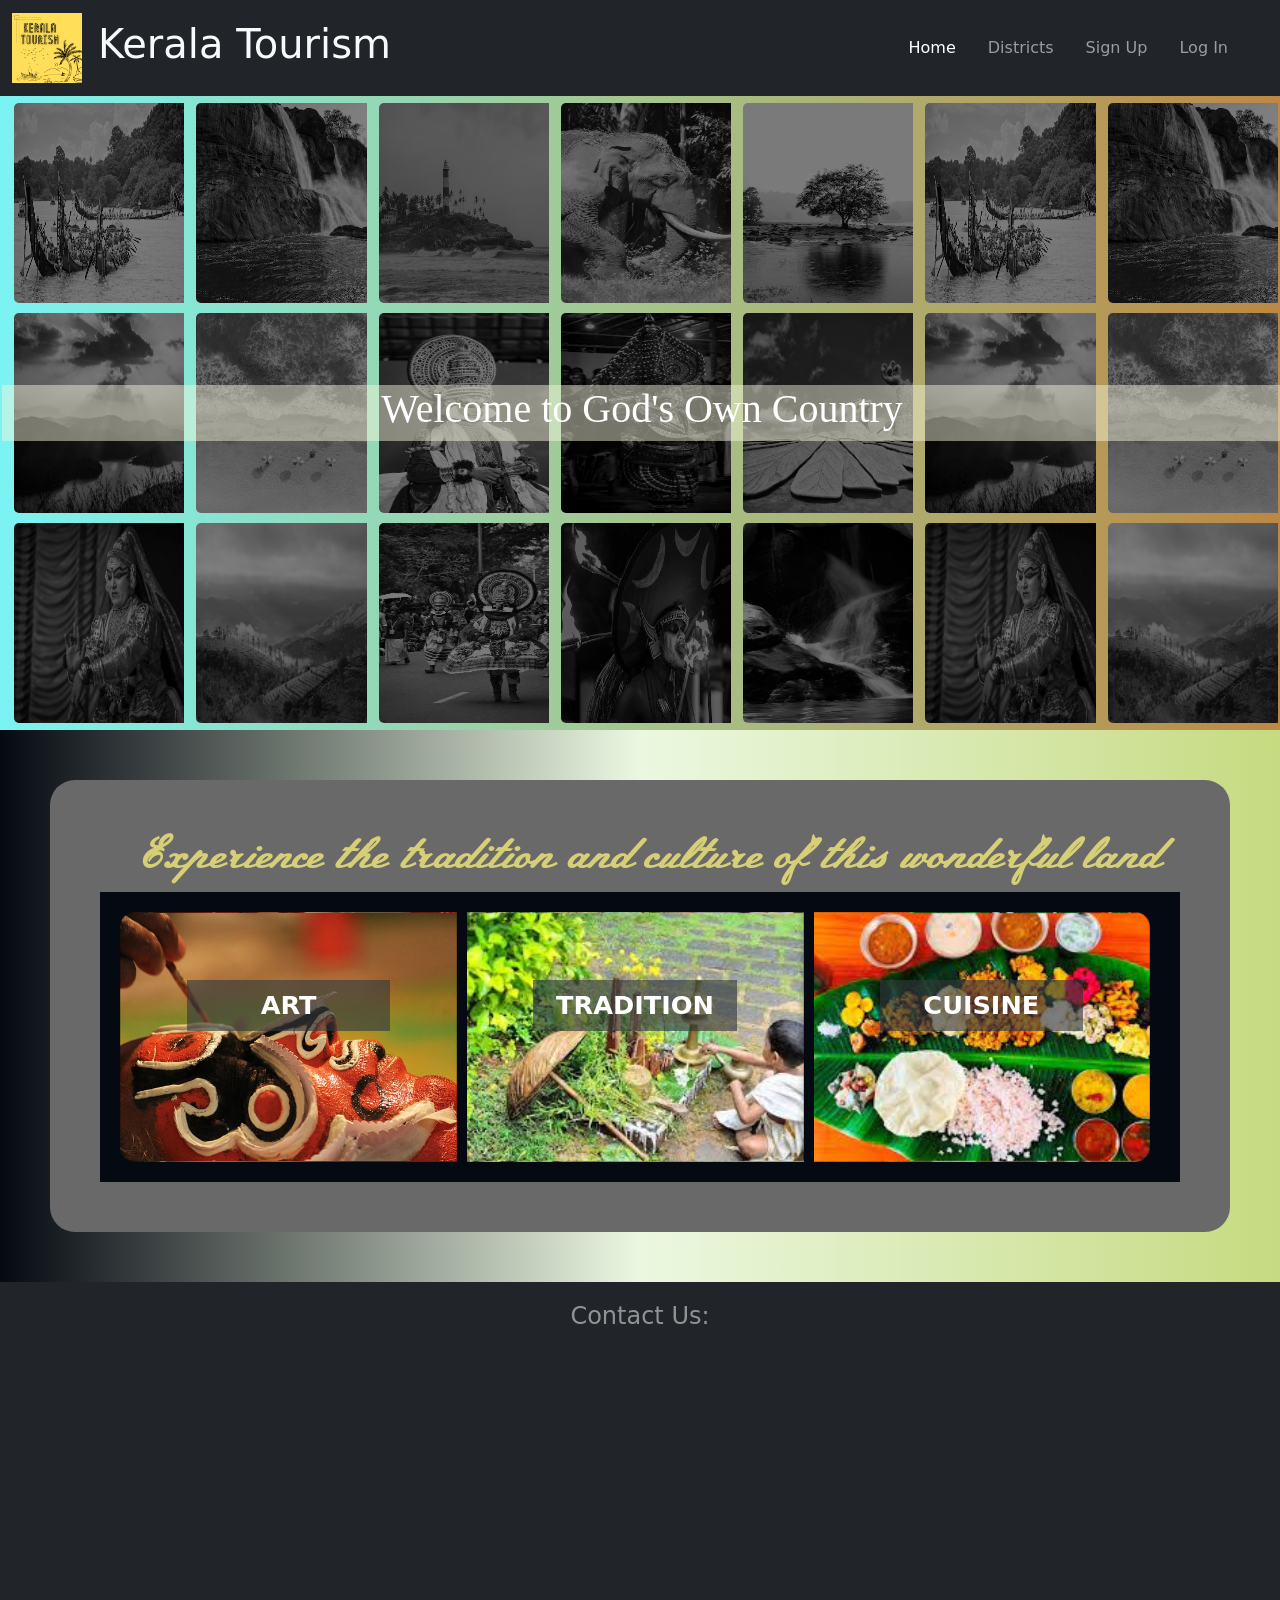
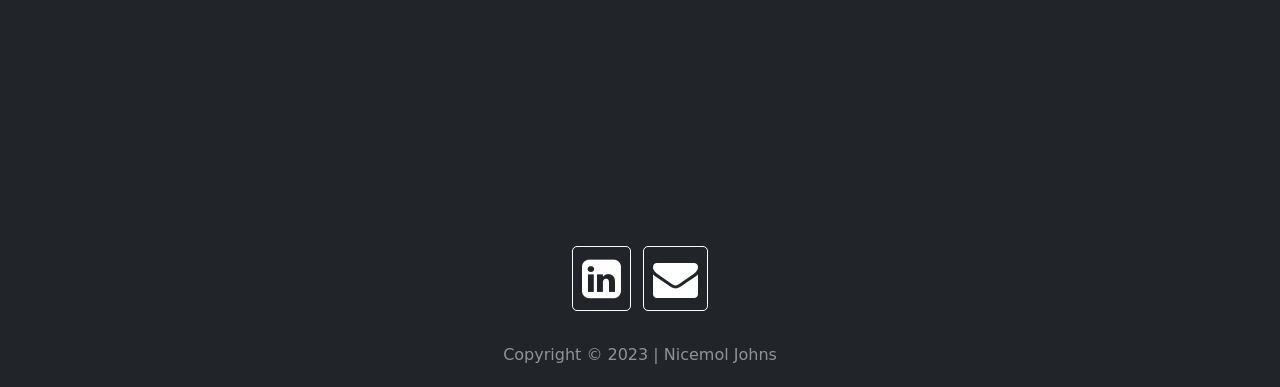
<file: index.html>
<!DOCTYPE html>
<html lang="en">
<head>
    <meta charset="UTF-8">
    <meta http-equiv="X-UA-Compatible" content="IE=edge">
    <meta name="viewport" content="width=device-width, initial-scale=1.0">
    <title>Kerala Tourism</title>
    <link href="https://cdn.jsdelivr.net/npm/bootstrap@5.0.2/dist/css/bootstrap.min.css" rel="stylesheet" integrity="sha384-EVSTQN3/azprG1Anm3QDgpJLIm9Nao0Yz1ztcQTwFspd3yD65VohhpuuCOmLASjC" crossorigin="anonymous">
    <script src="https://cdn.jsdelivr.net/npm/bootstrap@5.0.2/dist/js/bootstrap.bundle.min.js" integrity="sha384-MrcW6ZMFYlzcLA8Nl+NtUVF0sA7MsXsP1UyJoMp4YLEuNSfAP+JcXn/tWtIaxVXM" crossorigin="anonymous"></script>
    <link rel="stylesheet" href="./styles/style.css">
    <link rel="stylesheet" href="https://cdnjs.cloudflare.com/ajax/libs/font-awesome/4.7.0/css/font-awesome.min.css">
</head>
<body>
    <!-- Header -->
    <nav class="navbar navbar-expand-lg navbar-dark bg-dark ">
        <div class="container-fluid">
          <a class="navbar-brand" href="#"><img src="./images/backgrounds_home/Kerla (1).png" width="70" height="70"></a>
          <button class="navbar-toggler" type="button" data-bs-toggle="collapse" data-bs-target="#navbarTogglerDemo02" aria-controls="navbarTogglerDemo02" aria-expanded="false" aria-label="Toggle navigation">
            <span class="navbar-toggler-icon"></span>
          </button>
          <div class="collapse navbar-collapse adjust" id="navbarTogglerDemo02">
            <h1 class="text-light ">Kerala Tourism</h1>
            <ul class="navbar-nav me-3 ">
              <li class="nav-item pe-3">
                <a class="nav-link active" aria-current="page" href="#">Home</a>
              </li>
              <li class="nav-item pe-3">
                <a class="nav-link" href="./districts.html" >Districts</a>
              </li>
              <li class="nav-item pe-3">
                <a class="nav-link" href="./sign-up.html" >Sign Up</a>
              </li>
              <li class="nav-item pe-3">
                <a class="nav-link" href="./login.html" >Log In</a>
              </li>
            </ul>
          </div>
        </div>
      </nav>
    <!--\ Header -->  
    <!-- Image Grid -->
    <div class="container-fluid img-grid-bg">
      <div class="row gy-2">
        <div class="column">
          <img src="./images/backgrounds_home/pexels-titoni-thomas-8377242.jpg" alt="" height="200" width="200">
          <img src="./images/backgrounds_home/pexels-shafifotumcatcher-2378278.jpg" alt="" height="200" width="200">
          <img src="./images/backgrounds_home/pexels-sanoop-m-narayannan-11428111.jpg" alt="" height="200" width="200">
        </div>
        <div class="column">
          <img src="./images/backgrounds_home/pexels-poladiya-romit-10723286.jpg" alt="" height="200" width="200">
          <img src="./images/backgrounds_home/pexels-parthiban-v-5398766.jpg" alt="" height="200" width="200">
          <img src="./images/backgrounds_home/pexels-nandhu-kumar-13691355.jpg" alt="" height="200" width="200">
        </div>
        <div class="column">
          <img src="./images/backgrounds_home/pexels-joji-graison-10229156.jpg" alt="" height="200" width="200">
          <img src="./images/backgrounds_home/pexels-jithin-murali-8777268.jpg" alt="" height="200" width="200">
          <img src="./images/backgrounds_home/pexels-aneesh-s-3370598.jpg" alt="" height="200" width="200">
        </div>
        <div class="column">
          <img src="./images/backgrounds_home/pexels-christian-kunz-2499271.jpg" alt="" height="200" width="200">
          <img src="./images/backgrounds_home/pexels-akshay-anil-8282687.jpg" alt="" height="200" width="200">
          <img src="./images/backgrounds_home/pexels-arjun-mj-8893040.jpg" alt="" height="200" width="200">
        </div>
        <div class="column">
          <img src="./images/backgrounds_home/pexels-amal-abdulla-9396643.jpg" alt="" height="200" width="200">
          <img src="./images/backgrounds_home/pexels-prakash-u-12157048.jpg" alt="" height="200" width="200">
          <img src="./images/backgrounds_home/pexels-nandhu-kumar-1050604.jpg" alt="" height="200" width="200">
        </div>
        <div class="column">
          <img src="./images/backgrounds_home/pexels-titoni-thomas-8377242.jpg" alt="" height="200" width="200">
          <img src="./images/backgrounds_home/pexels-shafifotumcatcher-2378278.jpg" alt="" height="200" width="200">
          <img src="./images/backgrounds_home/pexels-sanoop-m-narayannan-11428111.jpg" alt="" height="200" width="200">
        </div>
        <div class="column">
          <img src="./images/backgrounds_home/pexels-poladiya-romit-10723286.jpg" alt="" height="200" width="200">
          <img src="./images/backgrounds_home/pexels-parthiban-v-5398766.jpg" alt="" height="200" width="200">
          <img src="./images/backgrounds_home/pexels-nandhu-kumar-13691355.jpg" alt="" height="200" width="200">
        </div>
        <div id="heading"><h1>Welcome to God's Own Country</h1></div>
      </div>
    </div>
    <!-- \Image Grid -->
    <!-- Aside Bar -->
    <div class="aside-bar">
      <div class="inner-aside">
        <div class="aside-content">
          <h3>Experience the tradition and culture of this wonderful land</h3>
          <div class="card-group">
            <div class="card part-1">
              <div class="card-body">
                <h5 class="card-title">ART</h5>
              </div>
            </div>
            <div class="card part-2">
              <div class="card-body">
                <h5 class="card-title">TRADITION</h5>
              </div>
            </div>
            <div class="card part-3">
              <div class="card-body">
                <h5 class="card-title">CUISINE</h5>
              </div>
            </div>
          </div>
        </div>
      </div>
    </div>
    <!-- /Aside Bar -->
    <!-- Footer -->
    <footer id="sticky-footer" class="flex-shrink-0 p-1 bg-dark text-white-50">
      <h4 class="text-center pt-3">Contact Us:</h4>
      <video autoplay muted loop width="500" height="500">
        <source src="./images/backgrounds_home/READY TO START YOUR JOURNEYt (1).mp4" type="video/mp4">
      </video>
      <div class="icon-box">
        <div class="app-icon">
            <a target="_blank" href="https://www.linkedin.com/in/nicemol-johns-62166a1aa?lipi=urn%3Ali%3Apage%3Ad_flagship3_profile_view_base_contact_details%3B9x70jCHPQQ2cM89bbK9k2g%3D%3D"><i class="fa fa-linkedin-square"></i></a>
            <a href="mailto:nicemoljohns@gmail.com" target="_blank"><i class="fa fa-envelope"></i></a>
        </div>
      </div>
      <br>
      <p class="text-center" style="padding-top: 8px;">Copyright &copy 2023 | Nicemol Johns</p>
   </footer>
    <!-- \Footer -->
    </body>
</body>
</html>
</file>
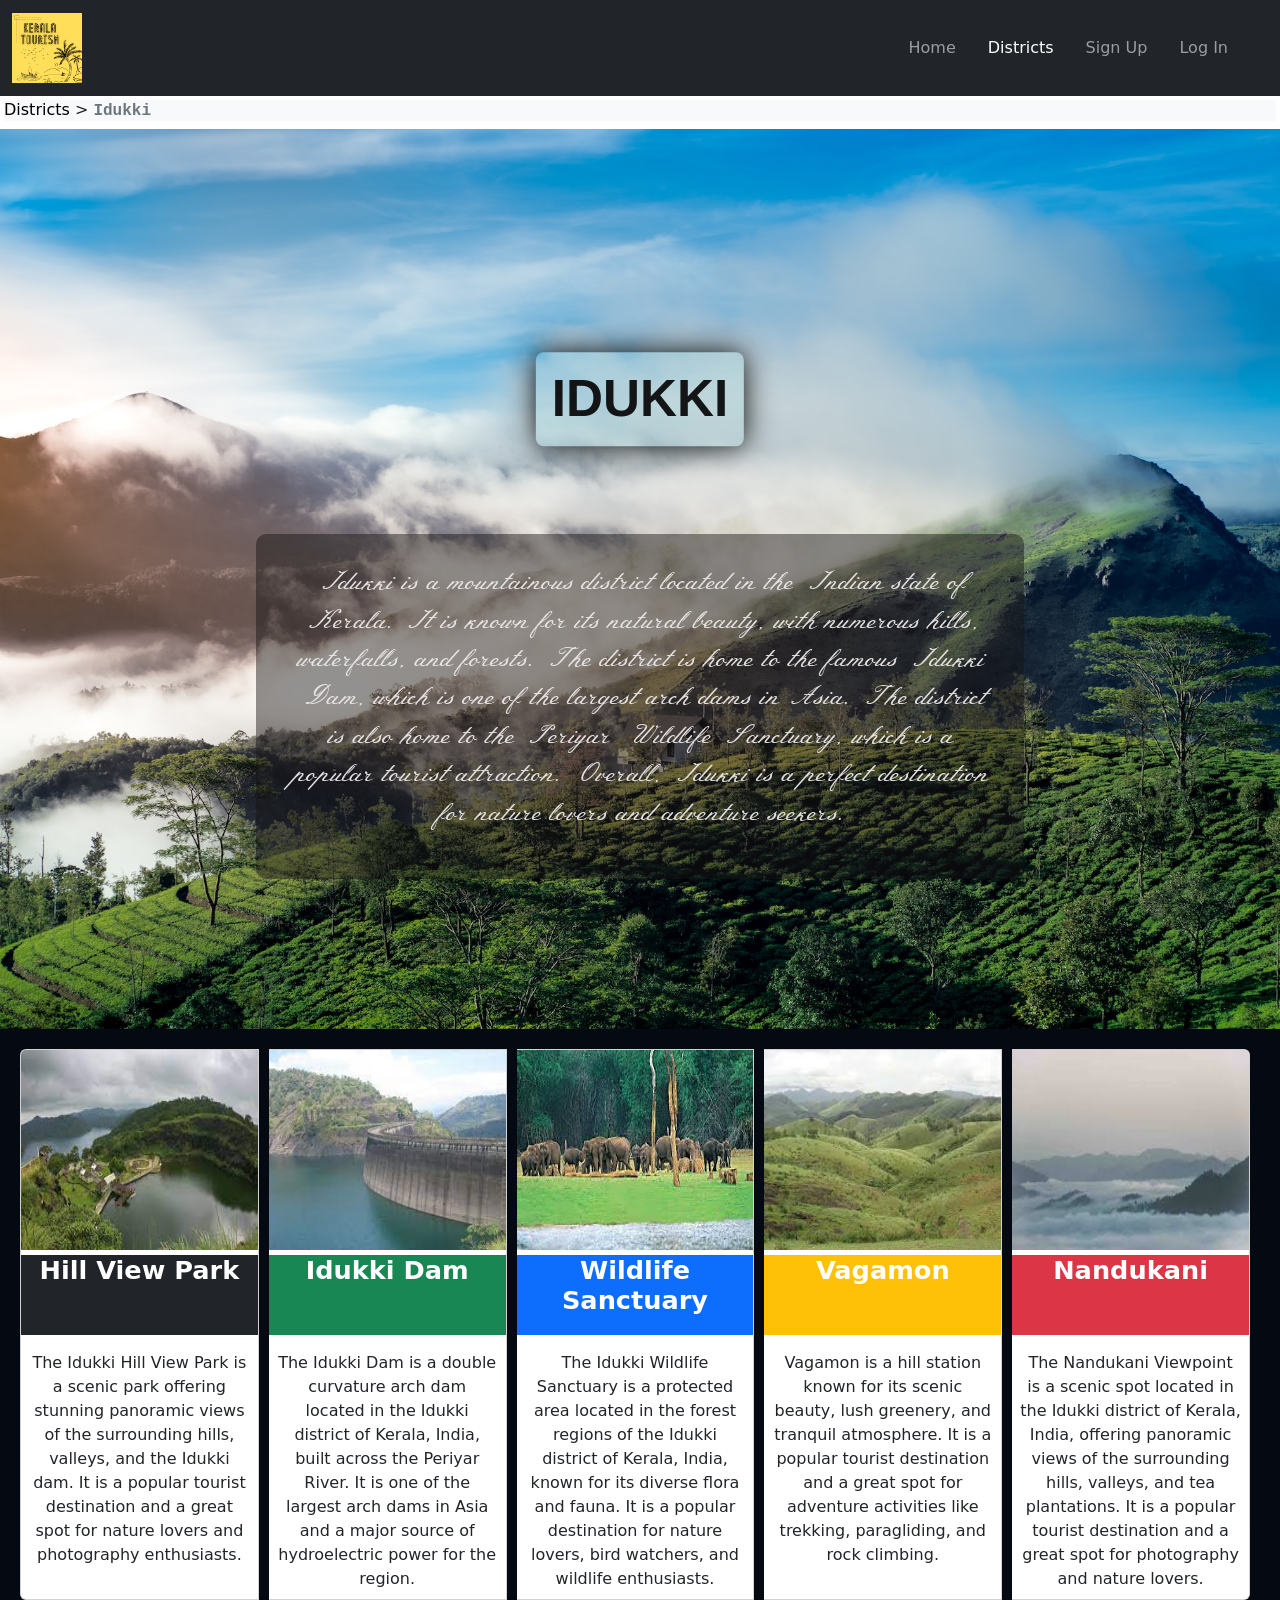
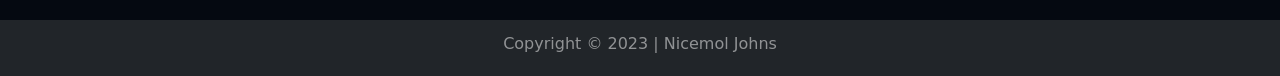
<file: idukki.html>
<!DOCTYPE html>
<html lang="en">
<head>
    <meta charset="UTF-8">
    <meta http-equiv="X-UA-Compatible" content="IE=edge">
    <meta name="viewport" content="width=device-width, initial-scale=1.0">
    <title>Idukki | Districts</title>
    <link rel="stylesheet" href="./styles/style.css">
    <link rel="stylesheet" href="./styles/indi_district.css">
    <link href="https://cdn.jsdelivr.net/npm/bootstrap@5.0.2/dist/css/bootstrap.min.css" rel="stylesheet" integrity="sha384-EVSTQN3/azprG1Anm3QDgpJLIm9Nao0Yz1ztcQTwFspd3yD65VohhpuuCOmLASjC" crossorigin="anonymous">
    <script src="https://cdn.jsdelivr.net/npm/bootstrap@5.0.2/dist/js/bootstrap.bundle.min.js" integrity="sha384-MrcW6ZMFYlzcLA8Nl+NtUVF0sA7MsXsP1UyJoMp4YLEuNSfAP+JcXn/tWtIaxVXM" crossorigin="anonymous"></script>
</head>
<body>
    <nav class="navbar navbar-expand-lg navbar-dark bg-dark">
        <div class="container-fluid">
          <a class="navbar-brand" href="#"><img src="./images/backgrounds_home/Kerla (1).png" width="70" height="70"></a>
          <button class="navbar-toggler" type="button" data-bs-toggle="collapse" data-bs-target="#navbarTogglerDemo02" aria-controls="navbarTogglerDemo02" aria-expanded="false" aria-label="Toggle navigation">
            <span class="navbar-toggler-icon"></span>
          </button>
          <div class="collapse navbar-collapse" id="navbarTogglerDemo02">
            <ul class="navbar-nav me-3 ">
              <li class="nav-item pe-3">
                <a class="nav-link" aria-current="page" href="./index.html">Home</a>
              </li>
              <li class="nav-item pe-3">
                <a class="nav-link active" href="./districts.html" >Districts</a>
              </li>
              <li class="nav-item pe-3">
                <a class="nav-link" href="./sign-up.html" >Sign Up</a>
              </li>
              <li class="nav-item pe-3">
                <a class="nav-link" href="./login.html" >Log In</a>
              </li>
            </ul>
          </div>
        </div>
      </nav>
    <div class="headtag text-dark p-0 m-1 bg-light ">
        <h6><a href="./districts.html" style="text-decoration: none;color:black;">Districts</a> > <b class="text-secondary font-monospace">Idukki</b> </h6>
    </div>
    <section class="sections" style="background-image: url(./images/districts/idukki/idukki.jpg);">
        <h1 >Idukki</h1>
        <div class="contents text-center mb-2">
            <p>Idukki is a mountainous district located in the Indian state of Kerala. It is known for its natural beauty, with numerous hills, waterfalls, and forests. The district is home to the famous Idukki Dam, which is one of the largest arch dams in Asia. The district is also home to the Periyar Wildlife Sanctuary, which is a popular tourist attraction. Overall, Idukki is a perfect destination for nature lovers and adventure seekers.</p>              
        </div>
    </section>
    <div class="card-group">
        <div class="card">
          <img class="card-img-top" src="./images/districts/idukki/HillViewPark.jpg" width="200" height="200" alt="Card image cap">
          <div class="card-body2">
            <h5 class="card-title bg-dark img-title">Hill View Park</h5>
            <p class="card-text p-2 text-center">The Idukki Hill View Park is a scenic park offering stunning panoramic views of the surrounding hills, valleys, and the Idukki dam. It is a popular tourist destination and a great spot for nature lovers and photography enthusiasts.</p>
          </div>
        </div>
        <div class="card">
          <img class="card-img-top" src="./images/districts/idukki/idukkiDam.jpg" width="200" height="200" alt="Card image cap">
          <div class="card-body2">
            <h5 class="card-title bg-success img-title">Idukki Dam</h5>
            <p class="card-text p-2 text-center">The Idukki Dam is a double curvature arch dam located in the Idukki district of Kerala, India, built across the Periyar River. It is one of the largest arch dams in Asia and a major source of hydroelectric power for the region.</p>
          </div>
        </div>
        <div class="card">
          <img class="card-img-top" src="./images/districts/idukki/idukkiWildLifeSanctuary.jpg" width="200" height="200" alt="Card image cap">
          <div class="card-body2">
            <h5 class="card-title bg-primary img-title">Wildlife Sanctuary</h5>
            <p class="card-text p-2 text-center">The Idukki Wildlife Sanctuary is a protected area located in the forest regions of the Idukki district of Kerala, India, known for its diverse flora and fauna. It is a popular destination for nature lovers, bird watchers, and wildlife enthusiasts.</p>
          </div>
        </div>
        <div class="card">
          <img class="card-img-top" src="./images/districts/idukki/vagamon.jpg" width="200" height="200" alt="Card image cap">
          <div class="card-body2">
            <h5 class="card-title bg-warning img-title">Vagamon</h5>
            <p class="card-text p-2 text-center">Vagamon is a hill station known for its scenic beauty, lush greenery, and tranquil atmosphere. It is a popular tourist destination and a great spot for adventure activities like trekking, paragliding, and rock climbing.</p>
          </div>
        </div>
        <div class="card">
          <img class="card-img-top" src="./images/districts/idukki/nandukani.jpg" width="200" height="200" alt="Card image cap">
          <div class="card-body2">
            <h5 class="card-title bg-danger img-title">Nandukani</h5>
            <p class="card-text p-2 text-center">The Nandukani Viewpoint is a scenic spot located in the Idukki district of Kerala, India, offering panoramic views of the surrounding hills, valleys, and tea plantations. It is a popular tourist destination and a great spot for photography and nature lovers.</p>
          </div>
        </div>
      </div>
      <footer id="sticky-footer" class="flex-shrink-0 p-1 bg-dark text-white-50">
        <!-- <div class="foot container text-center"> -->
         <p class="text-center" style="padding-top: 8px;">Copyright &copy 2023 | Nicemol Johns</p>
        <!-- </div> -->
     </footer>
</body>
</html>
</file>
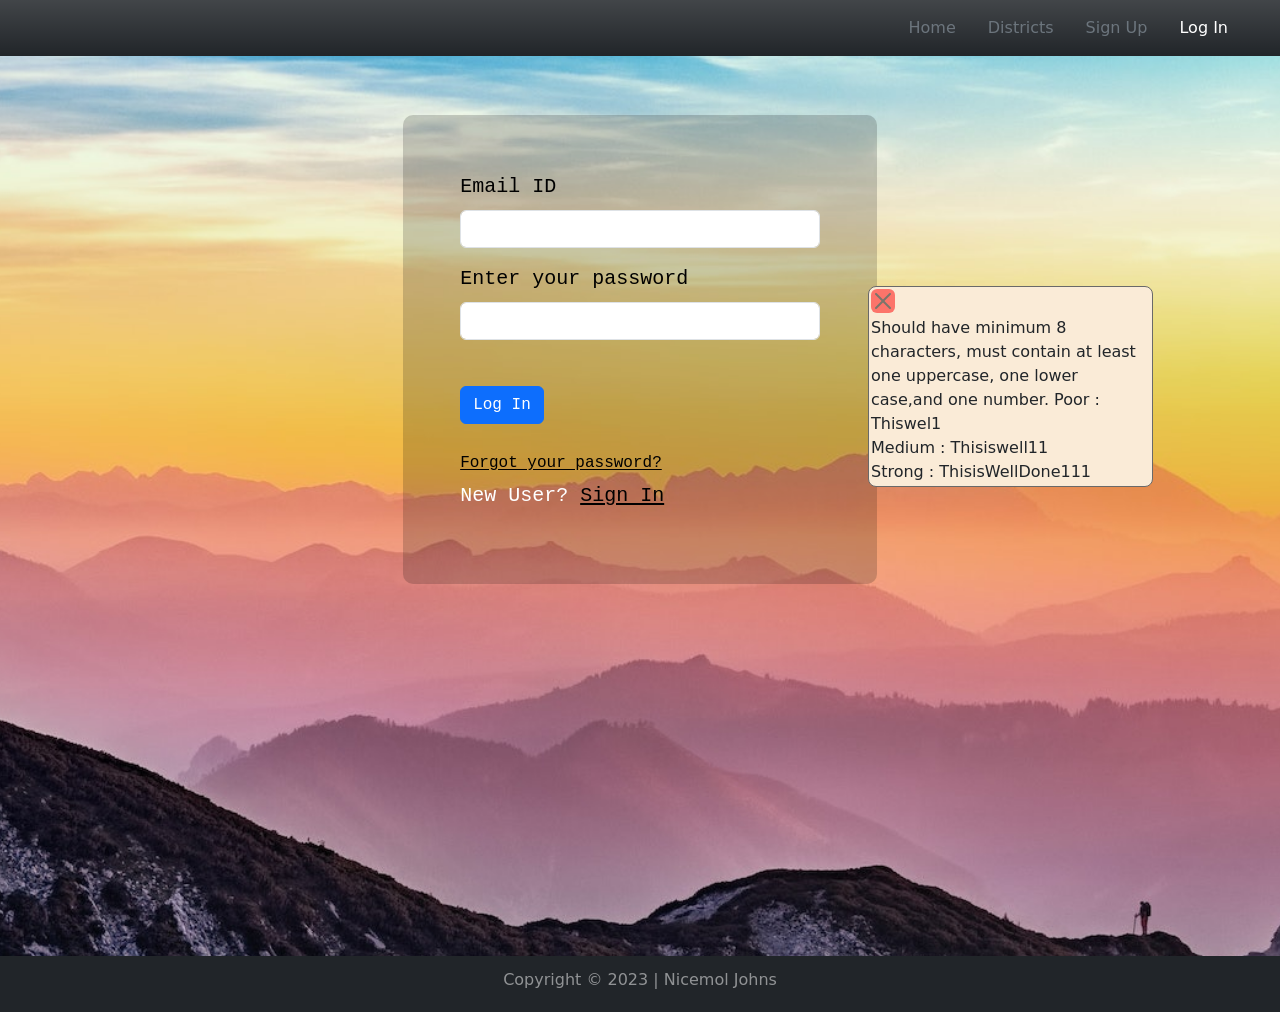
<file: login.html>
<!DOCTYPE html>
<html lang="en">
<head>
    <meta charset="UTF-8">
    <meta http-equiv="X-UA-Compatible" content="IE=edge">
    <meta name="viewport" content="width=device-width, initial-scale=1.0">
    <title>Log In</title>
    <link href="https://cdn.jsdelivr.net/npm/bootstrap@5.0.2/dist/css/bootstrap.min.css" rel="stylesheet" integrity="sha384-EVSTQN3/azprG1Anm3QDgpJLIm9Nao0Yz1ztcQTwFspd3yD65VohhpuuCOmLASjC" crossorigin="anonymous">
    <script src="https://cdn.jsdelivr.net/npm/bootstrap@5.0.2/dist/js/bootstrap.bundle.min.js" integrity="sha384-MrcW6ZMFYlzcLA8Nl+NtUVF0sA7MsXsP1UyJoMp4YLEuNSfAP+JcXn/tWtIaxVXM" crossorigin="anonymous"></script>
    <link rel="stylesheet" href="./styles/style.css">
    <link rel="stylesheet" href="./styles/login_signup.css">
</head>
<body>
  <div class="header">    
    <nav class="navbar navbar-expand-lg navbar-dark bg-dark bg-gradient">
    <div class="container-fluid">
      <button class="navbar-toggler" type="button" data-bs-toggle="collapse" data-bs-target="#navbarTogglerDemo02" aria-controls="navbarTogglerDemo02" aria-expanded="false" aria-label="Toggle navigation">
        <span class="navbar-toggler-icon"></span>
      </button>
      <div class="collapse navbar-collapse" id="navbarTogglerDemo02">
        <ul class="navbar-nav me-3 ">
          <li class="nav-item pe-3">
            <a class="nav-link text-secondary" aria-current="page" href="./index.html">Home</a>
          </li>
          <li class="nav-item pe-3">
            <a class="nav-link text-secondary" href="./districts.html" >Districts</a>
          </li>
          <li class="nav-item pe-3">
            <a class="nav-link text-secondary" href="./sign-up.html" >Sign Up</a>
          </li>
          <li class="nav-item pe-3">
            <a class="nav-link active" href="#" >Log In</a>
          </li>
        </ul>
      </div>
    </div>
  </nav>
  </div>
    <div class="container editor ">
      <div class="row d-flex justify-content-center">
        <div class="col-lg-5 col-md-12 col-xs-12 col-sm-12 outer-box ">
          <!-- for email pop - up -->
          <div id="popupEmail"> 
            <button type="button" class="btn-close close" aria-label="Close" onclick="location.reload()"></button>
            <label for="emailLoginError">Email should be in any of the following formats: <br> abc@domain.com, Ab.c@domain.com, abc_23@domain.com,  abc_23@domain.com.in</label>
          </div>
          <!-- for password pop - up -->
          <div id="popupPwd">
            <button type="button" class="btn-close close" aria-label="Close" onclick="location.reload()"></button>
            <label for="passwordLoginError">Should have minimum 8 characters, must contain at least one uppercase, one lower case,and one number. Poor : Thiswel1 <br> Medium : Thisiswell11 <br> Strong : ThisisWellDone111 </label>
          </div>

          <form action="./index.html" class="formatText" onsubmit="return validation()">
            <div class="mb-3">
              <label for="email_Login" class="form-label">Email ID</label>
              <input type="text" class="form-control" id="email_Login">
            </div>
            <div class="mb-3">
              <label for="Password_Login" class="form-label">Enter your password</label>
              <input type="password" class="form-control" id="Password_Login">
            </div>
            <br>
            <button type="submit"class="btn btn-primary">Log In</button>
            <br>
            <br>
            <a href=""><h6>Forgot your password?</h6></a>
            <p>New User? <a href="./sign-up.html">Sign In</a></p>
          </form>
        </div>
      </div>      
    </div>

    <footer id="sticky-footer" class="flex-shrink-0 p-1 bg-dark text-white-50">
       <p class="text-center" style="padding-top: 8px;">Copyright &copy 2023 | Nicemol Johns</p>
   </footer>

   <script src="./script/script_login.js"></script>
</body>
</html>
</file>
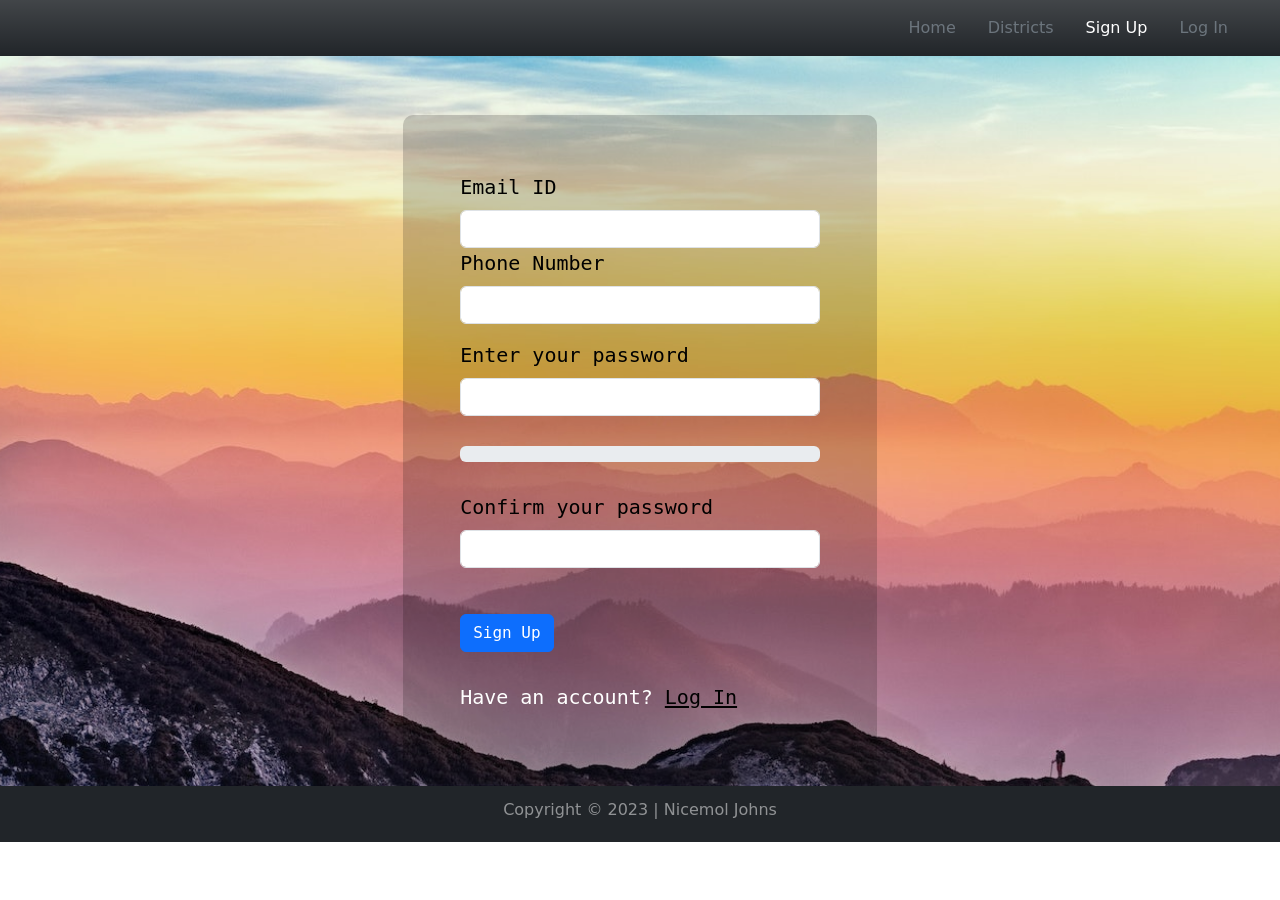
<file: sign-up.html>
<!DOCTYPE html>
<html lang="en">
<head>
    <meta charset="UTF-8">
    <meta http-equiv="X-UA-Compatible" content="IE=edge">
    <meta name="viewport" content="width=device-width, initial-scale=1.0">
    <title>Sign Up</title>
    <link href="https://cdn.jsdelivr.net/npm/bootstrap@5.0.2/dist/css/bootstrap.min.css" rel="stylesheet" integrity="sha384-EVSTQN3/azprG1Anm3QDgpJLIm9Nao0Yz1ztcQTwFspd3yD65VohhpuuCOmLASjC" crossorigin="anonymous">
    <script src="https://cdn.jsdelivr.net/npm/bootstrap@5.0.2/dist/js/bootstrap.bundle.min.js" integrity="sha384-MrcW6ZMFYlzcLA8Nl+NtUVF0sA7MsXsP1UyJoMp4YLEuNSfAP+JcXn/tWtIaxVXM" crossorigin="anonymous"></script>
    <link rel="stylesheet" href="./styles/style.css">
    <link rel="stylesheet" href="./styles/login_signup.css">
</head>
<body>
    <nav class="navbar navbar-expand-lg navbar-dark bg-dark bg-gradient">
        <div class="container-fluid">
          <button class="navbar-toggler" type="button" data-bs-toggle="collapse" data-bs-target="#navbarTogglerDemo02" aria-controls="navbarTogglerDemo02" aria-expanded="false" aria-label="Toggle navigation">
            <span class="navbar-toggler-icon"></span>
          </button>
          <div class="collapse navbar-collapse" id="navbarTogglerDemo02">
            <ul class="navbar-nav me-3 ">
              <li class="nav-item pe-3">
                <a class="nav-link text-secondary" aria-current="page" href="./index.html">Home</a>
              </li>
              <li class="nav-item pe-3">
                <a class="nav-link text-secondary" href="./districts.html" >Districts</a>
              </li>
              <li class="nav-item pe-3">
                <a class="nav-link active" href="#" >Sign Up</a>
              </li>
              <li class="nav-item pe-3">
                <a class="nav-link text-secondary" href="./login.html" >Log In</a>
              </li>
            </ul>
          </div>
        </div>
      </nav>
      <div class="container">
        <div class="row d-flex justify-content-center">
          <div class="col-lg-5 col-md-12 col-xs-12 col-sm-12 outer-box">
            <!-- for email pop - up -->
            <div id="pop-up1"> 
              <button id="button1" type="button" class="btn-close close" aria-label="Close" onclick="location.reload()"></button>
              <label for="emailError">Email should be in any of the following formats: <br> abc@domain.com, Ab.c@domain.com, abc_23@domain.com,  abc_23@domain.com.in</label>
            </div>
            <!-- for phone number pop - up -->
            <div id="pop-up2">
              <button id="button2" type="button" class="btn-close" aria-label="Close" onclick="location.reload()"></button>
              <label for="numberError">Should be a 10 digit number <br> Number should be in any of the following formats: <br> XXXXXXXXXX, XXX.XXX.XXXX, XXX-XXX-XXXX,  XXX XXX XXXX</label>
            </div>
            <!-- for password pop - up -->
            <div id="pop-up3">
              <button  id="button3" type="button" class="btn-close" aria-label="Close" onclick="hide('pop-up3')"></button>
              <label for="passwordError">Should have minimum 8 characters, must contain at least one uppercase, one lower case,and one number. Poor : Thiswel1 <br> Medium : Thisiswell11 <br> Strong : ThisisWellDone111 </label>
            </div>
            <!-- for confirm password pop - up -->
            <div id="pop-up4">
              <button id="button4" type="button" class="btn-close close" aria-label="Close" onclick="location.reload()"></button>
              <label for="confirmPasswordError"></label>
            </div>

            <form action="./index.html" class="formatText" onsubmit="return validate()">
              <div class="mb-3">
                <label for="email" class="form-label">Email ID</label>
                <input type="text" class="form-control" id="email"> 
                <label for="number" class="form-label">Phone Number</label>
                <input type="text" class="form-control" id="number">
              </div>
              <div class="mb-3">
                <label for="Password1" class="form-label">Enter your password</label>
                <input type="password" class="form-control" id="Password1" onkeypress="checkStrength(this.value)"> <br>
                <div class="progress" role="progressbar" aria-valuemin="0" aria-valuemax="100">
                  <div class="progress-bar" id="progressStats"></div>
                </div>
                <br>
                <label for="Password2" class="form-label">Confirm your password</label>
                <input type="password" class="form-control" id="Password2">
              </div>
              <br>
              <button type="submit" class="btn btn-primary">Sign Up</button>
              <br>
              <br>
              <p>Have an account? <a href="./login.html">Log In</a></p>
            </form>
          </div>
        </div>      
      </div>
      <footer id="sticky-footer" class="flex-shrink-0 p-1 bg-dark text-white-50">
         <p class="text-center" style="padding-top: 8px;">Copyright &copy 2023 | Nicemol Johns</p>
     </footer>

     <script defer src="./script/script.js"></script>
</body>
</html>
</file>
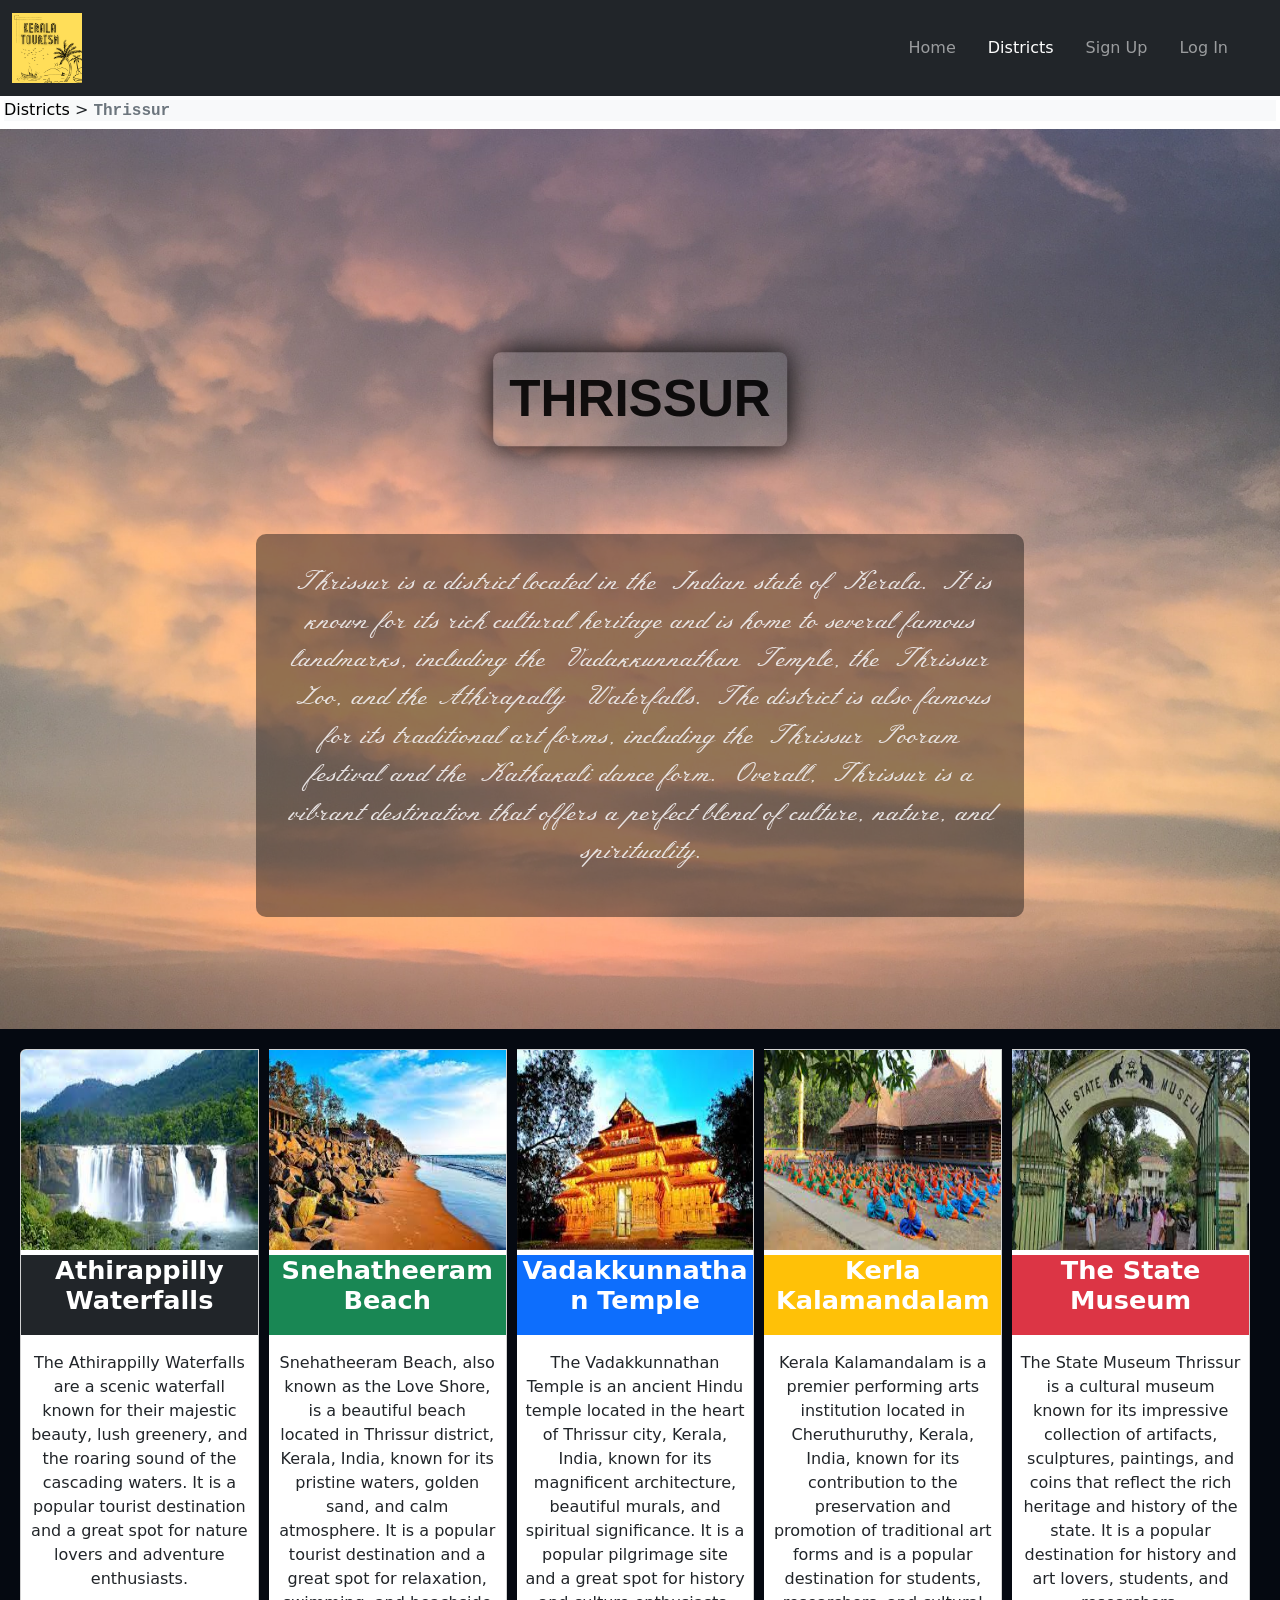
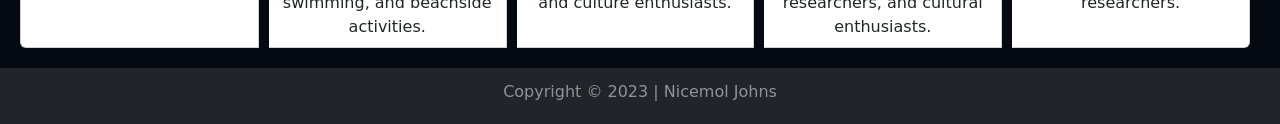
<file: thrissur.html>
<!DOCTYPE html>
<html lang="en">
<head>
    <meta charset="UTF-8">
    <meta http-equiv="X-UA-Compatible" content="IE=edge">
    <meta name="viewport" content="width=device-width, initial-scale=1.0">
    <title>Thrissur | Districts</title>
    <link rel="stylesheet" href="./styles/style.css">
    <link rel="stylesheet" href="./styles/indi_district.css">
    <link href="https://cdn.jsdelivr.net/npm/bootstrap@5.0.2/dist/css/bootstrap.min.css" rel="stylesheet" integrity="sha384-EVSTQN3/azprG1Anm3QDgpJLIm9Nao0Yz1ztcQTwFspd3yD65VohhpuuCOmLASjC" crossorigin="anonymous">
    <script src="https://cdn.jsdelivr.net/npm/bootstrap@5.0.2/dist/js/bootstrap.bundle.min.js" integrity="sha384-MrcW6ZMFYlzcLA8Nl+NtUVF0sA7MsXsP1UyJoMp4YLEuNSfAP+JcXn/tWtIaxVXM" crossorigin="anonymous"></script>
</head>
<body>
    <nav class="navbar navbar-expand-lg navbar-dark bg-dark">
        <div class="container-fluid">
          <a class="navbar-brand" href="#"><img src="./images/backgrounds_home/Kerla (1).png" width="70" height="70"></a>
          <button class="navbar-toggler" type="button" data-bs-toggle="collapse" data-bs-target="#navbarTogglerDemo02" aria-controls="navbarTogglerDemo02" aria-expanded="false" aria-label="Toggle navigation">
            <span class="navbar-toggler-icon"></span>
          </button>
          <div class="collapse navbar-collapse" id="navbarTogglerDemo02">
            <ul class="navbar-nav me-3 ">
              <li class="nav-item pe-3">
                <a class="nav-link" aria-current="page" href="./index.html">Home</a>
              </li>
              <li class="nav-item pe-3">
                <a class="nav-link active" href="./districts.html" >Districts</a>
              </li>
              <li class="nav-item pe-3">
                <a class="nav-link" href="./sign-up.html" >Sign Up</a>
              </li>
              <li class="nav-item pe-3">
                <a class="nav-link" href="./login.html" >Log In</a>
              </li>
            </ul>
          </div>
        </div>
      </nav>
    <div class="headtag text-dark p-0 m-1 bg-light ">
        <h6><a href="./districts.html" style="text-decoration: none;color:black;">Districts</a> > <b class="text-secondary font-monospace">Thrissur</b> </h6>
    </div>
    <section class="sections" style="background-image: url(./images/districts/thrissur/thrissur.jpg);">
        <h1 >Thrissur</h1>
        <div class="contents text-center mb-2">
            <p>Thrissur is a district located in the Indian state of Kerala. It is known for its rich cultural heritage and is home to several famous landmarks, including the Vadakkunnathan Temple, the Thrissur Zoo, and the Athirapally Waterfalls. The district is also famous for its traditional art forms, including the Thrissur Pooram festival and the Kathakali dance form. Overall, Thrissur is a vibrant destination that offers a perfect blend of culture, nature, and spirituality.</p>              
        </div>
    </section>
    <div class="card-group">
        <div class="card">
          <img class="card-img-top" src="./images/districts/thrissur/athirappillyWaterfalls.jpg" width="200" height="200" alt="Card image cap">
          <div class="card-body2">
            <h5 class="card-title bg-dark img-title">Athirappilly Waterfalls</h5>
            <p class="card-text p-2 text-center">The Athirappilly Waterfalls are a scenic waterfall known for their majestic beauty, lush greenery, and the roaring sound of the cascading waters. It is a popular tourist destination and a great spot for nature lovers and adventure enthusiasts.</p>
          </div>
        </div>
        <div class="card">
          <img class="card-img-top" src="./images/districts/thrissur/SnehatheeramBeach.jpg" width="200" height="200" alt="Card image cap">
          <div class="card-body2">
            <h5 class="card-title bg-success img-title">Snehatheeram Beach</h5>
            <p class="card-text p-2 text-center">Snehatheeram Beach, also known as the Love Shore, is a beautiful beach located in Thrissur district, Kerala, India, known for its pristine waters, golden sand, and calm atmosphere. It is a popular tourist destination and a great spot for relaxation, swimming, and beachside activities.</p>
          </div>
        </div>
        <div class="card">
          <img class="card-img-top" src="./images/districts/thrissur/vadakkunnathantemple.jpg" width="200" height="200" alt="Card image cap">
          <div class="card-body2">
            <h5 class="card-title bg-primary img-title">Vadakkunnathan Temple</h5>
            <p class="card-text p-2 text-center">The Vadakkunnathan Temple is an ancient Hindu temple located in the heart of Thrissur city, Kerala, India, known for its magnificent architecture, beautiful murals, and spiritual significance. It is a popular pilgrimage site and a great spot for history and culture enthusiasts.</p>
          </div>
        </div>
        <div class="card">
          <img class="card-img-top" src="./images/districts/thrissur/keralaKalamandalam.jpg" width="200" height="200" alt="Card image cap">
          <div class="card-body2">
            <h5 class="card-title bg-warning img-title">Kerla Kalamandalam</h5>
            <p class="card-text p-2 text-center">Kerala Kalamandalam is a premier performing arts institution located in Cheruthuruthy, Kerala, India, known for its contribution to the preservation and promotion of traditional art forms and is a popular destination for students, researchers, and cultural enthusiasts. </p>
          </div>
        </div>
        <div class="card">
          <img class="card-img-top" src="./images/districts/thrissur/ZooAndMuseum.jpg" width="200" height="200" alt="Card image cap">
          <div class="card-body2">
            <h5 class="card-title bg-danger img-title">The State Museum</h5>
            <p class="card-text p-2 text-center">The State Museum Thrissur is a cultural museum known for its impressive collection of artifacts, sculptures, paintings, and coins that reflect the rich heritage and history of the state. It is a popular destination for history and art lovers, students, and researchers.</p>
          </div>
        </div>
      </div>
      <footer id="sticky-footer" class="flex-shrink-0 p-1 bg-dark text-white-50">
        <!-- <div class="foot container text-center"> -->
         <p class="text-center" style="padding-top: 8px;">Copyright &copy 2023 | Nicemol Johns</p>
        <!-- </div> -->
     </footer>
</body>
</html>
</file>
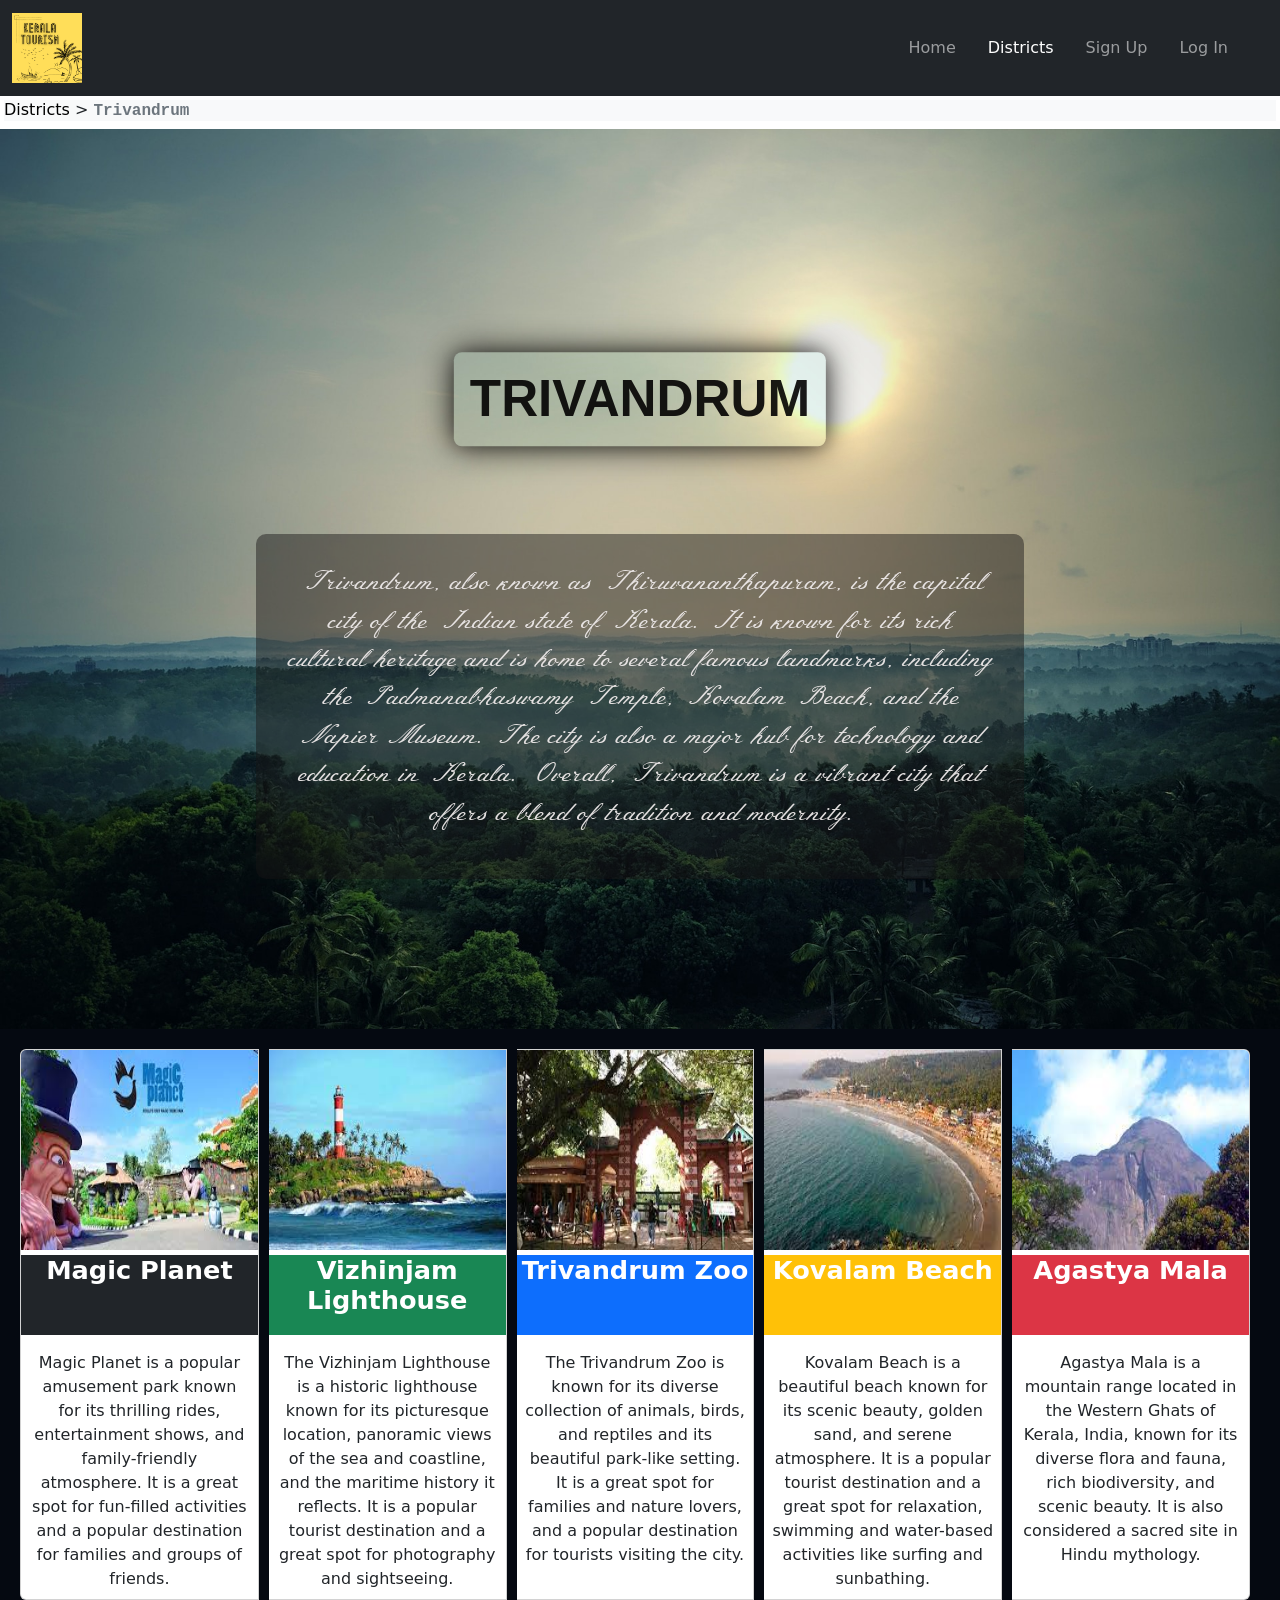
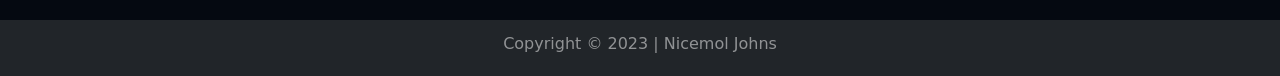
<file: trivandrum.html>
<!DOCTYPE html>
<html lang="en">
<head>
    <meta charset="UTF-8">
    <meta http-equiv="X-UA-Compatible" content="IE=edge">
    <meta name="viewport" content="width=device-width, initial-scale=1.0">
    <title>Trivandrum| Districts</title>
    <link rel="stylesheet" href="./styles/style.css">
    <link rel="stylesheet" href="./styles/indi_district.css">
    <link href="https://cdn.jsdelivr.net/npm/bootstrap@5.0.2/dist/css/bootstrap.min.css" rel="stylesheet" integrity="sha384-EVSTQN3/azprG1Anm3QDgpJLIm9Nao0Yz1ztcQTwFspd3yD65VohhpuuCOmLASjC" crossorigin="anonymous">
    <script src="https://cdn.jsdelivr.net/npm/bootstrap@5.0.2/dist/js/bootstrap.bundle.min.js" integrity="sha384-MrcW6ZMFYlzcLA8Nl+NtUVF0sA7MsXsP1UyJoMp4YLEuNSfAP+JcXn/tWtIaxVXM" crossorigin="anonymous"></script>
</head>
<body>
    <nav class="navbar navbar-expand-lg navbar-dark bg-dark">
        <div class="container-fluid">
          <a class="navbar-brand" href="#"><img src="./images/backgrounds_home/Kerla (1).png" width="70" height="70"></a>
          <button class="navbar-toggler" type="button" data-bs-toggle="collapse" data-bs-target="#navbarTogglerDemo02" aria-controls="navbarTogglerDemo02" aria-expanded="false" aria-label="Toggle navigation">
            <span class="navbar-toggler-icon"></span>
          </button>
          <div class="collapse navbar-collapse" id="navbarTogglerDemo02">
            <ul class="navbar-nav me-3 ">
              <li class="nav-item pe-3">
                <a class="nav-link" aria-current="page" href="./index.html">Home</a>
              </li>
              <li class="nav-item pe-3">
                <a class="nav-link active" href="/districts.html" >Districts</a>
              </li>
              <li class="nav-item pe-3">
                <a class="nav-link" href="./sign-up.html" >Sign Up</a>
              </li>
              <li class="nav-item pe-3">
                <a class="nav-link" href="./login.html" >Log In</a>
              </li>
            </ul>
          </div>
        </div>
      </nav>
    <div class="headtag text-dark p-0 m-1 bg-light ">
        <h6><a href="./districts.html" style="text-decoration: none;color:black;">Districts</a> > <b class="text-secondary font-monospace">Trivandrum</b> </h6>
    </div>
    <section class="sections" style="background-image: url(./images/districts/trivandrum/trivandrum.jpg);">
        <h1 >Trivandrum</h1>
        <div class="contents text-center mb-2">
            <p>Trivandrum, also known as Thiruvananthapuram, is the capital city of the Indian state of Kerala. It is known for its rich cultural heritage and is home to several famous landmarks, including the Padmanabhaswamy Temple, Kovalam Beach, and the Napier Museum. The city is also a major hub for technology and education in Kerala. Overall, Trivandrum is a vibrant city that offers a blend of tradition and modernity.</p>              
        </div>
    </section>
    <div class="card-group">
        <div class="card">
          <img class="card-img-top" src="./images/districts/trivandrum/MagicPlanet.jpg" width="200" height="200" alt="Card image cap">
          <div class="card-body2">
            <h5 class="card-title bg-dark img-title">Magic Planet</h5>
            <p class="card-text p-2 text-center">Magic Planet is a popular amusement park known for its thrilling rides, entertainment shows, and family-friendly atmosphere. It is a great spot for fun-filled activities and a popular destination for families and groups of friends.</p>
          </div>
        </div>
        <div class="card">
          <img class="card-img-top" src="./images/districts/trivandrum/vizhinjamlighthouse.jpg" width="200" height="200" alt="Card image cap">
          <div class="card-body2">
            <h5 class="card-title bg-success img-title">Vizhinjam Lighthouse</h5>
            <p class="card-text p-2 text-center">The Vizhinjam Lighthouse is a historic lighthouse known for its picturesque location, panoramic views of the sea and coastline, and the maritime history it reflects. It is a popular tourist destination and a great spot for photography and sightseeing.</p>
          </div>
        </div>
        <div class="card">
          <img class="card-img-top" src="./images/districts/trivandrum/trivandrumzoo.jpg" width="200" height="200" alt="Card image cap">
          <div class="card-body2">
            <h5 class="card-title bg-primary img-title">Trivandrum Zoo</h5>
            <p class="card-text p-2 text-center">The Trivandrum Zoo is known for its diverse collection of animals, birds, and reptiles and its beautiful park-like setting. It is a great spot for families and nature lovers, and a popular destination for tourists visiting the city.</p>
          </div>
        </div>
        <div class="card">
          <img class="card-img-top" src="./images/districts/trivandrum/kovalamBeach.jpg" width="200" height="200" alt="Card image cap">
          <div class="card-body2">
            <h5 class="card-title bg-warning img-title">Kovalam Beach</h5>
            <p class="card-text p-2 text-center">Kovalam Beach is a beautiful beach known for its scenic beauty, golden sand, and serene atmosphere. It is a popular tourist destination and a great spot for relaxation, swimming and water-based activities like surfing and sunbathing.</p>
          </div>
        </div>
        <div class="card">
          <img class="card-img-top" src="./images/districts/trivandrum/agasthyamala.jpg" width="200" height="200" alt="Card image cap">
          <div class="card-body2">
            <h5 class="card-title bg-danger img-title">Agastya Mala</h5>
            <p class="card-text p-2 text-center">Agastya Mala is a mountain range located in the Western Ghats of Kerala, India, known for its diverse flora and fauna, rich biodiversity, and scenic beauty. It is also  considered a sacred site in Hindu mythology.</p>
          </div>
        </div>
      </div>
      <footer id="sticky-footer" class="flex-shrink-0 p-1 bg-dark text-white-50">
        <!-- <div class="foot container text-center"> -->
         <p class="text-center" style="padding-top: 8px;">Copyright &copy 2023 | Nicemol Johns</p>
        <!-- </div> -->
     </footer>
</body>
</html>
</file>
<file: styles/style.css>
@import url('https://fonts.googleapis.com/css?family=Meie+Script|Shadows+Into+Light|Arvo|Monda');
*{
    margin:0;
    padding:0;
}
.img-grid-bg{
    /* background-image:url(../images/backgrounds_home//pexels-pixmike-413195.jpg); */
    background: linear-gradient(0.25turn, #7bf3f3, #a5c58c, #bc8843);
    background-size: cover;
    background-position:center;
}
.navbar-nav{
    margin-left: auto;
    display:fixed;
    overflow:hidden;
}
.nav-item:hover{
    text-decoration: underline;
    text-decoration-color: aliceblue;
    text-underline-offset: 0.5em;
}
.row{
    display:flex;
    flex-wrap: wrap;
    padding:2px;
    position:relative;
}
.row .column{
    flex:14%;
    width:100%;
    height:100%;
    overflow:hidden;
}
.row .column img{
    margin-top:5px;
    margin-bottom:5px;
    border-radius:5px;
    filter:grayscale(1) brightness(0.5);
    transition:0.1s ease-in-out;
}
#heading{
    color:white;
    position:absolute;
    top:45%;
    background-color:rgba(245, 245, 220, 0.47);
    text-align:center;
    font-family: cursive;
    font-size:x-large;
    visibility:visible;
}
.row .column img:hover {
    filter:grayscale(0) brightness(1);
    transform:scale(1.3);
    border:2px solid green;
}
@media only screen and (max-width:990px){
    .row .column{
        flex:80%;
    }
}
.aside-bar{
    background: linear-gradient(0.25turn, #050911, #ebf8e1, #c6da80);
}
.inner-aside{
    padding:50px;
}
.aside-content{
    padding:50px;
    border-radius:25px;
    background-color: dimgray;
}
.aside-content h3{
    color:rgb(215, 207, 118);
    background-color: transparent;
    text-align:center;
    font-family:'Meie Script',cursive;
    font-size:45px;
    font-weight:700;
}
.card{
    border-radius:15px;
    margin-right:10px;
    height:250px;

}
.card-group{
    /* background-image: url(../images/backgrounds_home//vishu-g439f9447b_1920.jpg); */
    background-color: #050911;
    padding:20px;
}
.part-1,.part-2,.part-3{
    background-position: center;
    background-size: cover;    
}
.part-1{
    background-image: url(../images/backgrounds_home/kerala-gfc45176a3_640.jpg);
}
.part-2{
    background-image: url(../images/backgrounds_home//culture.jpg);
}
.part-3{
    background-image: url(../images/backgrounds_home//sadhya.jpg);
}
.card-body h5{
    background-color: rgba(49, 56, 61, 0.614);
    color:white;
    font-size: 2vw;
    font-weight:900;
    text-align:center;
    margin-top:2em;
    padding:10px 10px;
    margin-left:50px;
    margin-right:50px;
}
video{
    margin-left: 50%;
    transform: translate(-50%,0%);
}
@media only screen and (max-width: 720px) {
    video {
        display: none;
    }
 }
.app-icon{
    display:flex;
    justify-content: center;
    align-items: center;
}
.fa.fa-linkedin-square{
    font-size:5vh;
    color:white;
    padding:1vh;
    border:1px solid white;
    border-radius:5px;
}
.fa.fa-envelope{
    font-size:5vh;
    color:white;
    margin-left:1vw;
    padding:1vh;
    border:1px solid white;
    border-radius:5px;
}
</file>
<file: styles/indi_district.css>
@import url('https://fonts.googleapis.com/css?family=Meie+Script|Shadows+Into+Light|Arvo|Monda');
*{
    margin:0;
    padding:0;
}
.sections{
    background-size:cover;
    background-position: center;
    background-repeat: no-repeat;
    height:100vh;
    position:relative;
}
.sections h1{
    position:absolute;
    top:30%;
    left:50%;
    transform:translate(-50%,-50%);
    background-color:azure;
    color:#000;
    padding:16px;
    border-radius:8px;
    margin:0;
    font-family:Arial, Helvetica, sans-serif;
    font-weight: 800;
    text-transform: uppercase;
    font-size:4vw;
    mix-blend-mode:multiply;
    box-shadow:0 0 16px #00000034,0 0 32px #000;
    opacity:0.9;
}
.contents{
    position:absolute;
    top:45%;
    left:20%;
    right:20%;
    background-color: #17151576;
    padding:30px;
    border-radius:10px;
    color:rgba(236, 232, 232, 0.954);
    font-size: 2vw;
    font-family:'Meie Script',cursive;

}
.card{
    border-radius:15px;
    margin-right:10px;
    height:500px;

}
.card-group{
    /* background-image: url(../images/backgrounds_home//vishu-g439f9447b_1920.jpg); */
    background-color: #050911;
    padding:20px;
}
.card-body2 h5{
    background-color: rgba(49, 56, 61, 0.614);
    color:white;
    font-size: 2vw;
    font-weight:700;
    text-align:center;
    margin-top:0.5vh;
    height:80px;
}
.card-img-top{
    filter:grayscale(0);
    transform: ease 0.2s;
}
.card-img-top:hover{
    filter:grayscale(0.9);
    transform: scale(1.2);
}
@media only screen and (max-width:990px){
    .row .column{
        flex:80%;
    }
}
</file>
<file: styles/login_signup.css>
*{
    margin:0;
    padding:0;
}
body{
    background-image: url(../images/backgrounds_login_signup/pexels-simon-berger-1323550.jpg);
    background-size: cover;
    background-repeat: no-repeat;
    background-position:top;
}
.editor{
    height:100vh;
}
.outer-box{
    background-color: rgba(0, 0, 0, 0.18);
    margin-top: 5%;
    border-radius:10px;
    padding:5%;
}
.formatting{
    padding:20px;
    height:100vh;
}
.formatText{
    padding:0px;
    color:black;
    font-size:20px;
    font-weight:700px;
    font-family:monospace;
}
.formatText a{
    color:black;
    text-underline-offset: 2px;
    text-decoration: underline;
}
.formatText p{
    color:white;
}
#pop-up1{
    border:1px solid dimgray;
    border-radius: 8px;
    background-color:antiquewhite;
    position:absolute;
    top: 21%;
    left:70%;
    right:10%;
    display:none;
    font:1vw;
    padding:2px;
}
#popupEmail{
    border:1px solid dimgray;
    border-radius: 8px;
    background-color:antiquewhite;
    position:absolute;
    top: 30%;
    left:70%;
    right:10%;
    display:none;
    font:1vw;
    padding:2px;    
}
#pop-up2{
    margin-top:9%;
    border:1px solid dimgray;
    border-radius: 8px;
    background-color:antiquewhite;
    position:absolute;
    display:none;
    left:10%;
    right:71%;
    font:1vw;
    padding:2px;
}
#popupPwd{
    margin-top:10%;
    border:1px solid dimgray;
    border-radius: 8px;
    background-color:antiquewhite;
    position:absolute;
    display:block;
    left:70%;
    right:5%;
    font:1vw;
    padding:2px;    
}
#pop-up3{
    margin-top:16%;
    border:1px solid dimgray;
    border-radius: 8px;
    background-color:antiquewhite;
    position:absolute;
    display:none;
    left:70%;
    right:10%;
    font:1vw;
    padding:2px;
}
#pop-up4{
    margin-top:28%;
    border:1px solid dimgray;
    border-radius: 8px;
    display:none;
    background-color:antiquewhite;
    position:absolute;
    left:10%;
    right:71%;
    font:1vw;
    padding:2px;
}
.btn-close{
    background-color: red;
}
</file>
